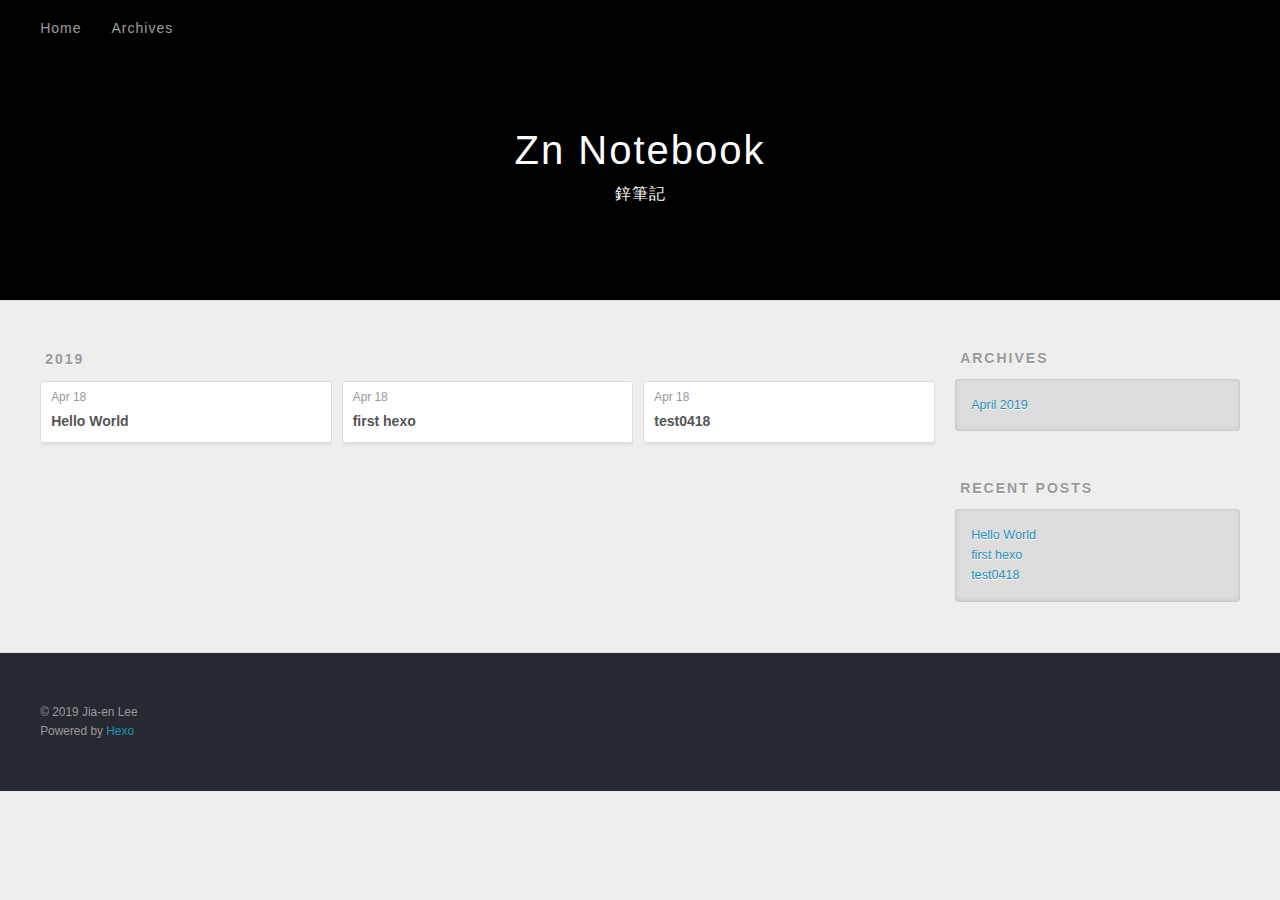
<file: archives/2019/index.html>
<!DOCTYPE html>
<html>
<head><meta name="generator" content="Hexo 3.8.0">
  <meta charset="utf-8">
  

  
  <title>Archives: 2019 | Zn Notebook</title>
  <meta name="viewport" content="width=device-width, initial-scale=1, maximum-scale=1">
  <meta name="keywords" content="Library and information science, UX, Data, Design">
<meta property="og:type" content="website">
<meta property="og:title" content="Zn Notebook">
<meta property="og:url" content="https://kaonlee.github.io/archives/2019/index.html">
<meta property="og:site_name" content="Zn Notebook">
<meta property="og:locale" content="zh">
<meta name="twitter:card" content="summary">
<meta name="twitter:title" content="Zn Notebook">
  
    <link rel="alternate" href="/atom.xml" title="Zn Notebook" type="application/atom+xml">
  
  
    <link rel="icon" href="/favicon.png">
  
  
    <link href="//fonts.googleapis.com/css?family=Source+Code+Pro" rel="stylesheet" type="text/css">
  
  <link rel="stylesheet" href="/css/style.css">
</head>
</html>
<body>
  <div id="container">
    <div id="wrap">
      <header id="header">
  <div id="banner"></div>
  <div id="header-outer" class="outer">
    <div id="header-title" class="inner">
      <h1 id="logo-wrap">
        <a href="/" id="logo">Zn Notebook</a>
      </h1>
      
        <h2 id="subtitle-wrap">
          <a href="/" id="subtitle">鋅筆記</a>
        </h2>
      
    </div>
    <div id="header-inner" class="inner">
      <nav id="main-nav">
        <a id="main-nav-toggle" class="nav-icon"></a>
        
          <a class="main-nav-link" href="/">Home</a>
        
          <a class="main-nav-link" href="/archives">Archives</a>
        
      </nav>
      <nav id="sub-nav">
        
          <a id="nav-rss-link" class="nav-icon" href="/atom.xml" title="RSS Feed"></a>
        
        <a id="nav-search-btn" class="nav-icon" title="Search"></a>
      </nav>
      <div id="search-form-wrap">
        <form action="//google.com/search" method="get" accept-charset="UTF-8" class="search-form"><input type="search" name="q" class="search-form-input" placeholder="Search"><button type="submit" class="search-form-submit">&#xF002;</button><input type="hidden" name="sitesearch" value="https://kaonlee.github.io"></form>
      </div>
    </div>
  </div>
</header>
      <div class="outer">
        <section id="main">
  
  
    
    
      
      
      <section class="archives-wrap">
        <div class="archive-year-wrap">
          <a href="/archives/2019" class="archive-year">2019</a>
        </div>
        <div class="archives">
    
    <article class="archive-article archive-type-post">
  <div class="archive-article-inner">
    <header class="archive-article-header">
      <a href="/2019/04/18/hello-world/" class="archive-article-date">
  <time datetime="2019-04-18T14:04:11.375Z" itemprop="datePublished">Apr 18</time>
</a>
      
  
    <h1 itemprop="name">
      <a class="archive-article-title" href="/2019/04/18/hello-world/">Hello World</a>
    </h1>
  

    </header>
  </div>
</article>
  
    
    
    <article class="archive-article archive-type-post">
  <div class="archive-article-inner">
    <header class="archive-article-header">
      <a href="/2019/04/18/first-hexo/" class="archive-article-date">
  <time datetime="2019-04-18T13:20:33.000Z" itemprop="datePublished">Apr 18</time>
</a>
      
  
    <h1 itemprop="name">
      <a class="archive-article-title" href="/2019/04/18/first-hexo/">first hexo</a>
    </h1>
  

    </header>
  </div>
</article>
  
    
    
    <article class="archive-article archive-type-post">
  <div class="archive-article-inner">
    <header class="archive-article-header">
      <a href="/2019/04/18/test0418/" class="archive-article-date">
  <time datetime="2019-04-18T13:12:28.000Z" itemprop="datePublished">Apr 18</time>
</a>
      
  
    <h1 itemprop="name">
      <a class="archive-article-title" href="/2019/04/18/test0418/">test0418</a>
    </h1>
  

    </header>
  </div>
</article>
  
  
    </div></section>
  


</section>
        
          <aside id="sidebar">
  
    

  
    

  
    
  
    
  <div class="widget-wrap">
    <h3 class="widget-title">Archives</h3>
    <div class="widget">
      <ul class="archive-list"><li class="archive-list-item"><a class="archive-list-link" href="/archives/2019/04/">April 2019</a></li></ul>
    </div>
  </div>


  
    
  <div class="widget-wrap">
    <h3 class="widget-title">Recent Posts</h3>
    <div class="widget">
      <ul>
        
          <li>
            <a href="/2019/04/18/hello-world/">Hello World</a>
          </li>
        
          <li>
            <a href="/2019/04/18/first-hexo/">first hexo</a>
          </li>
        
          <li>
            <a href="/2019/04/18/test0418/">test0418</a>
          </li>
        
      </ul>
    </div>
  </div>

  
</aside>
        
      </div>
      <footer id="footer">
  
  <div class="outer">
    <div id="footer-info" class="inner">
      &copy; 2019 Jia-en Lee<br>
      Powered by <a href="http://hexo.io/" target="_blank">Hexo</a>
    </div>
  </div>
</footer>
    </div>
    <nav id="mobile-nav">
  
    <a href="/" class="mobile-nav-link">Home</a>
  
    <a href="/archives" class="mobile-nav-link">Archives</a>
  
</nav>
    

<script src="//ajax.googleapis.com/ajax/libs/jquery/2.0.3/jquery.min.js"></script>


  <link rel="stylesheet" href="/fancybox/jquery.fancybox.css">
  <script src="/fancybox/jquery.fancybox.pack.js"></script>


<script src="/js/script.js"></script>



  </div>
</body>
</html>
</file>
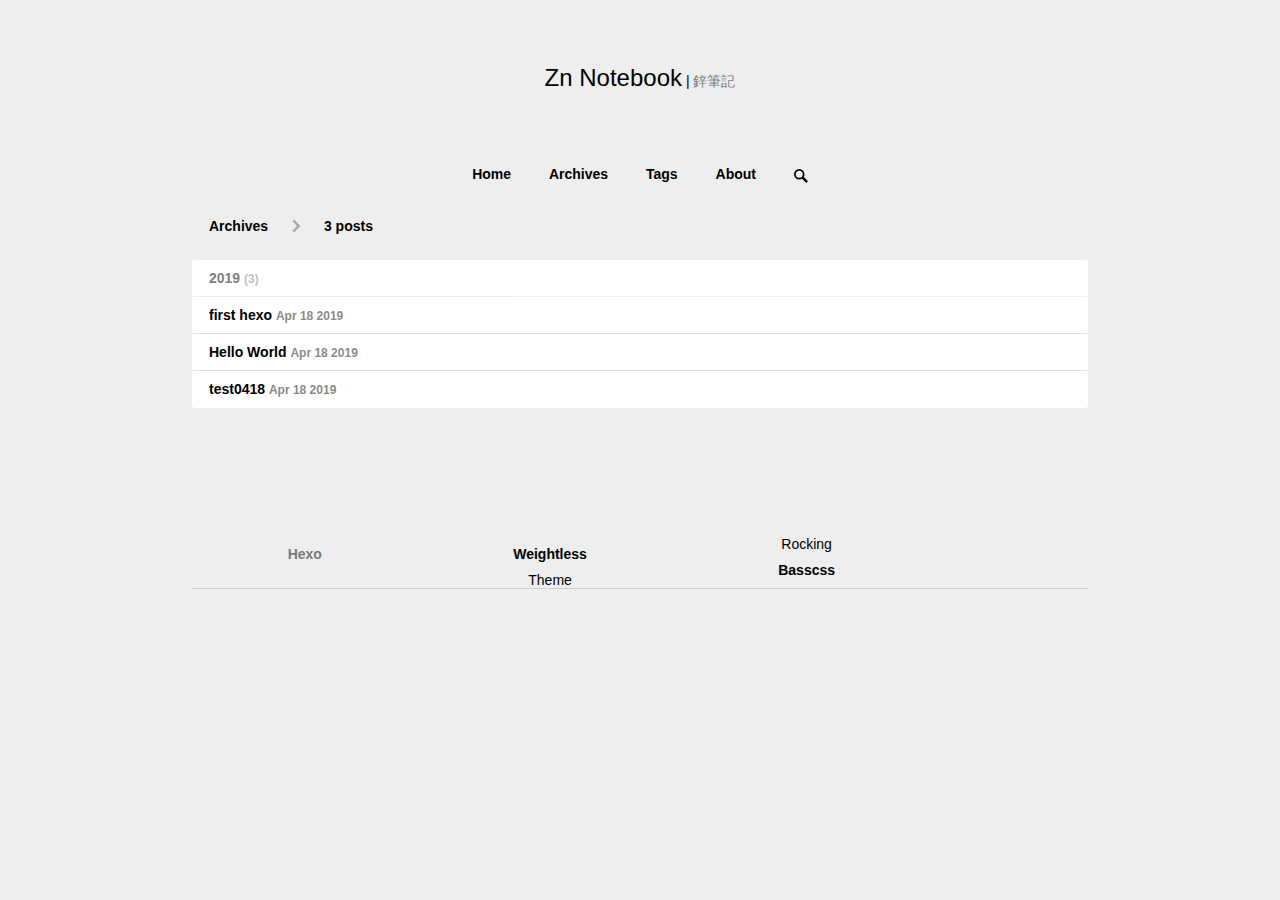
<file: archives/2019/04/index.html>
<!DOCTYPE html>
<html>
<head><meta name="generator" content="Hexo 3.8.0">
	<meta charset="utf-8">

	

	<title>Zn Notebook</title>
	<meta name="viewport" content="width=device-width,initial-scale=1,maximum-scale=1">
	
	
	<link rel="stylesheet" href="/css/normalize.css" type="text/css">
	<link rel="stylesheet" href="/css/basscss.css" type="text/css">
	<link rel="stylesheet" href="/css/basscss-ui-groups.css" type="text/css">
	<link rel="stylesheet" href="/css/tomorrow.css" type="text/css">
	<link rel="icon" href="/favicon.ico">
	<link rel="stylesheet" href="/css/style.css" type="text/css">
	
		<link href="https://rachel.objectstore.co/dist/fonts/lato-v13/lato-v13-all.css" rel="stylesheet" type="text/css">
	
	

	<!--[if lt IE 9]><script src="/js/html5.js" type="text/javascript"></script><![endif]-->
	<script src="/js/main.js" type="text/javascript"></script>
</head>
</html>
<body>
	<section class="container m4 clearfix">
		<div class="clearfix">
			<div class="mb4 sm-flex center nowrap">
	<div class="flex-auto block">
		<p class="inline h2">Zn Notebook</p> | <small class="muted">鋅筆記</small>
	</div>
</div>

			<div class="mn1 center">
	
		<a href="/./" class="btn button-narrow">Home</a>
	
		<a href="/archives/" class="btn button-narrow">Archives</a>
	
		<a href="/tags/" class="btn button-narrow">Tags</a>
	
		<a href="/about/" class="btn button-narrow">About</a>
	
	<a href="/search.html" class="btn button-narrow" onclick="loadJQuery(this, event);" data-modal>
		<svg class="icon" data-icon="search"/>
	</a>
</div>

			<div class="p0 col col-12">
				
<div class="mt2 mb2">
	<span class="btn button-narrow">Archives</span>
	<svg class="icon gray" data-icon="chevron-right"/>
	<span class="btn button-narrow">3 posts</span>
</div>
<div class="mt2 mb2">
	
		<div class="col-12 bg-white rounded mb4">
			<span class="btn block border-bottom muted">2019 <span class="h6 muted">(3)</span></span>
			
			<a href="/2019/04/18/first-hexo/" class="btn block border-bottom">first hexo
				<span class="h6 muted black">
					Apr 18 2019
				</span>
			</a>
			
			<a href="/2019/04/18/hello-world/" class="btn block border-bottom">Hello World
				<span class="h6 muted black">
					Apr 18 2019
				</span>
			</a>
			
			<a href="/2019/04/18/test0418/" class="btn block">test0418
				<span class="h6 muted black">
					Apr 18 2019
				</span>
			</a>
			
		</div>
	
</div>

			</div>
		</div>
	</section>
	<div class="container mb2 clearfix">
	<div class="sm-flex center nowrap mb2 h5">
		<div class="flex-auto border-bottom">
			<a href="https://hexo.io/" class="btn block muted">Hexo</a>
		</div>
		<div class="flex-auto border-bottom">
			<a href="https://zllovesuki.git.sx/essays/2016/02/hexo-theme-weightless/" class="btn block">Weightless</a> Theme
		</div>
		<div class="flex-auto border-bottom">
			Rocking <a href="http://www.basscss.com/" class="btn block">Basscss</a>
		</div>
		<div class="flex-auto border-bottom">
			
		</div>
	</div>
</div>
<script src="/js/geomicons.js"></script>
<script type="text/javascript">
	var icons = document.querySelectorAll('[data-icon]');
	geomicons.inject(icons);
</script>


	<!-- Piwik -->
	<script type="text/javascript">
	  var _paq = _paq || [];
	  _paq.push(['trackPageView']);
	  _paq.push(['enableLinkTracking']);
	  _paq.push(['enableHeartBeatTimer', 10]);
	  (function() {
	    var u="//insidious.sdapi.net/";
	    _paq.push(['setTrackerUrl', u+'piwik.php']);
	    _paq.push(['setSiteId', 15]);
	    var d=document, g=d.createElement('script'), s=d.getElementsByTagName('script')[0];
	    g.type='text/javascript'; g.async=true; g.defer=true; g.src=u+'piwik.js'; s.parentNode.insertBefore(g,s);
	  })();
	</script>
	<noscript><p><img src="//insidious.sdapi.net/piwik.php?idsite=15" style="border:0;" alt></p></noscript>
	<!-- End Piwik Code -->



</body>
</html>
</file>
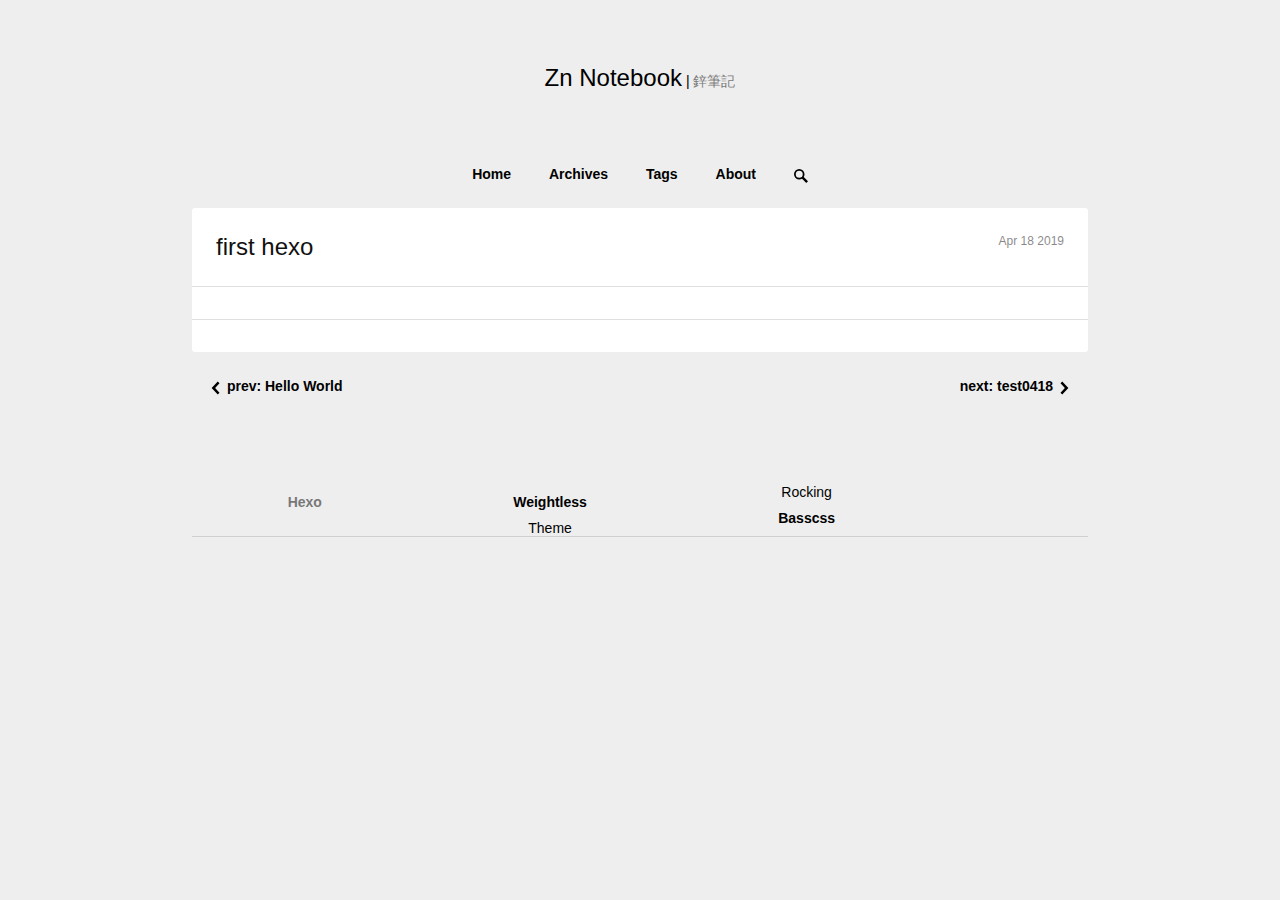
<file: 2019/04/18/first-hexo/index.html>
<!DOCTYPE html>
<html>
<head><meta name="generator" content="Hexo 3.8.0">
	<meta charset="utf-8">

	

	<title>first hexo | Zn Notebook</title>
	<meta name="viewport" content="width=device-width,initial-scale=1,maximum-scale=1">
	
	
	<link rel="stylesheet" href="/css/normalize.css" type="text/css">
	<link rel="stylesheet" href="/css/basscss.css" type="text/css">
	<link rel="stylesheet" href="/css/basscss-ui-groups.css" type="text/css">
	<link rel="stylesheet" href="/css/tomorrow.css" type="text/css">
	<link rel="icon" href="/ favicon.ico">
	<link rel="stylesheet" href="/css/style.css" type="text/css">
	
		<link href="https://rachel.objectstore.co/dist/fonts/lato-v13/lato-v13-all.css" rel="stylesheet" type="text/css">
	
	

	<!--[if lt IE 9]><script src="/js/html5.js" type="text/javascript"></script><![endif]-->
	<script src="/js/main.js" type="text/javascript"></script>
</head>
</html>
<body>
	<section class="container m4 clearfix">
		<div class="clearfix">
			<div class="mb4 sm-flex center nowrap">
	<div class="flex-auto block">
		<p class="inline h2">Zn Notebook</p> | <small class="muted">鋅筆記</small>
	</div>
</div>

			<div class="mn1 center">
	
		<a href="/./" class="btn button-narrow">Home</a>
	
		<a href="/archives/" class="btn button-narrow">Archives</a>
	
		<a href="/tags/" class="btn button-narrow">Tags</a>
	
		<a href="/about/" class="btn button-narrow">About</a>
	
	<a href="/search.html" class="btn button-narrow" onclick="loadJQuery(this, event);" data-modal>
		<svg class="icon" data-icon="search"/>
	</a>
</div>

			<div class="p0 col col-12">
				<div class="m0 py2">
	<div class="md-col-12">
		<div class="overflow-hidden bg-white rounded">
			<div class="m1 p2 white">
				<div class="clearfix">
					<div class="left">
						<h1 class="h2 m0"><a href="/2019/04/18/first-hexo/" class="black">
						first hexo
						</a></h1>
					</div>
					<div class="right"><span class="h6 muted black">
						Apr 18 2019
					</span></div>
				</div>
			</div>
			<div class="p2 border-top">
				
			</div>
			<div class="p2 border-top">
				<div class="clearfix">
					<div class="left">
						
					</div>
					<div class="ml2 right"><span class="h6 muted black"> </span></div>
				</div>
			</div>
		</div>
	</div>
	
	<div class="clearfix mt2">
		
			<a href="/2019/04/18/hello-world/" class="left btn">
			<svg class="icon" data-icon="chevron-left"/>
			prev: Hello World
		</a>
		
		
		<a href="/2019/04/18/test0418/" class="right btn">
			next: test0418
			<svg class="icon" data-icon="chevron-right"/>
		</a>
		
	</div>
	
	
</div>


			</div>
		</div>
	</section>
	<div class="container mb2 clearfix">
	<div class="sm-flex center nowrap mb2 h5">
		<div class="flex-auto border-bottom">
			<a href="https://hexo.io/" class="btn block muted">Hexo</a>
		</div>
		<div class="flex-auto border-bottom">
			<a href="https://zllovesuki.git.sx/essays/2016/02/hexo-theme-weightless/" class="btn block">Weightless</a> Theme
		</div>
		<div class="flex-auto border-bottom">
			Rocking <a href="http://www.basscss.com/" class="btn block">Basscss</a>
		</div>
		<div class="flex-auto border-bottom">
			
		</div>
	</div>
</div>
<script src="/js/geomicons.js"></script>
<script type="text/javascript">
	var icons = document.querySelectorAll('[data-icon]');
	geomicons.inject(icons);
</script>


	<!-- Piwik -->
	<script type="text/javascript">
	  var _paq = _paq || [];
	  _paq.push(['trackPageView']);
	  _paq.push(['enableLinkTracking']);
	  _paq.push(['enableHeartBeatTimer', 10]);
	  (function() {
	    var u="//insidious.sdapi.net/";
	    _paq.push(['setTrackerUrl', u+'piwik.php']);
	    _paq.push(['setSiteId', 15]);
	    var d=document, g=d.createElement('script'), s=d.getElementsByTagName('script')[0];
	    g.type='text/javascript'; g.async=true; g.defer=true; g.src=u+'piwik.js'; s.parentNode.insertBefore(g,s);
	  })();
	</script>
	<noscript><p><img src="//insidious.sdapi.net/piwik.php?idsite=15" style="border:0;" alt></p></noscript>
	<!-- End Piwik Code -->



</body>
</html>
</file>
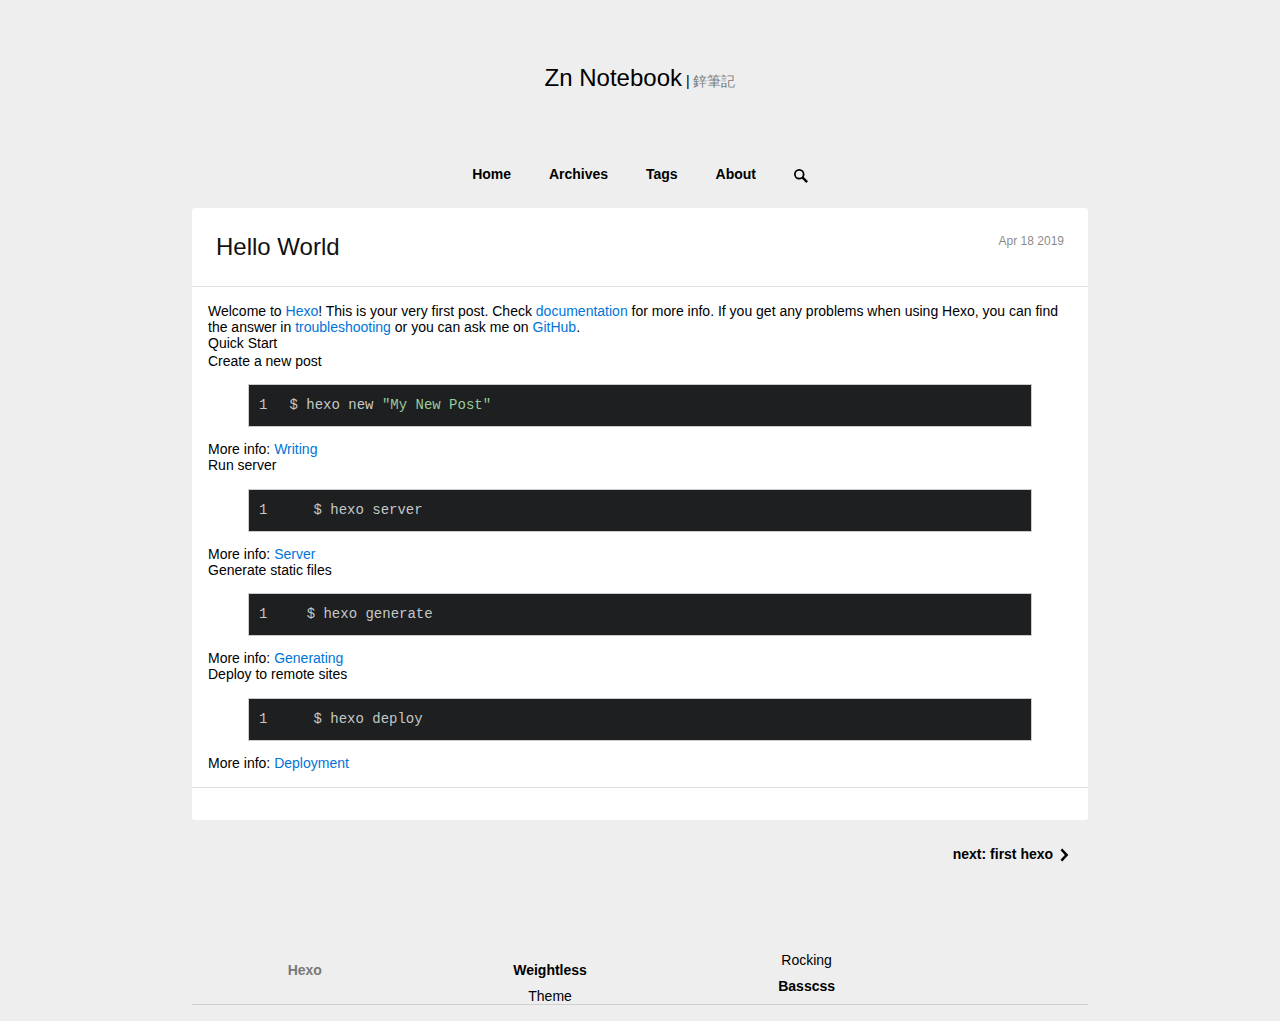
<file: 2019/04/18/hello-world/index.html>
<!DOCTYPE html>
<html>
<head><meta name="generator" content="Hexo 3.8.0">
	<meta charset="utf-8">

	

	<title>Hello World | Zn Notebook</title>
	<meta name="viewport" content="width=device-width,initial-scale=1,maximum-scale=1">
	
	
	<link rel="stylesheet" href="/css/normalize.css" type="text/css">
	<link rel="stylesheet" href="/css/basscss.css" type="text/css">
	<link rel="stylesheet" href="/css/basscss-ui-groups.css" type="text/css">
	<link rel="stylesheet" href="/css/tomorrow.css" type="text/css">
	<link rel="icon" href="/favicon.ico">
	<link rel="stylesheet" href="/css/style.css" type="text/css">
	
		<link href="https://rachel.objectstore.co/dist/fonts/lato-v13/lato-v13-all.css" rel="stylesheet" type="text/css">
	
	

	<!--[if lt IE 9]><script src="/js/html5.js" type="text/javascript"></script><![endif]-->
	<script src="/js/main.js" type="text/javascript"></script>
</head>
</html>
<body>
	<section class="container m4 clearfix">
		<div class="clearfix">
			<div class="mb4 sm-flex center nowrap">
	<div class="flex-auto block">
		<p class="inline h2">Zn Notebook</p> | <small class="muted">鋅筆記</small>
	</div>
</div>

			<div class="mn1 center">
	
		<a href="/./" class="btn button-narrow">Home</a>
	
		<a href="/archives/" class="btn button-narrow">Archives</a>
	
		<a href="/tags/" class="btn button-narrow">Tags</a>
	
		<a href="/about/" class="btn button-narrow">About</a>
	
	<a href="/search.html" class="btn button-narrow" onclick="loadJQuery(this, event);" data-modal>
		<svg class="icon" data-icon="search"/>
	</a>
</div>

			<div class="p0 col col-12">
				<div class="m0 py2">
	<div class="md-col-12">
		<div class="overflow-hidden bg-white rounded">
			<div class="m1 p2 white">
				<div class="clearfix">
					<div class="left">
						<h1 class="h2 m0"><a href="/2019/04/18/hello-world/" class="black">
						Hello World
						</a></h1>
					</div>
					<div class="right"><span class="h6 muted black">
						Apr 18 2019
					</span></div>
				</div>
			</div>
			<div class="p2 border-top">
				<p>Welcome to <a href="https://hexo.io/" target="_blank" rel="noopener">Hexo</a>! This is your very first post. Check <a href="https://hexo.io/docs/" target="_blank" rel="noopener">documentation</a> for more info. If you get any problems when using Hexo, you can find the answer in <a href="https://hexo.io/docs/troubleshooting.html" target="_blank" rel="noopener">troubleshooting</a> or you can ask me on <a href="https://github.com/hexojs/hexo/issues" target="_blank" rel="noopener">GitHub</a>.</p>
<h2 id="Quick-Start"><a href="#Quick-Start" class="headerlink" title="Quick Start"></a>Quick Start</h2><h3 id="Create-a-new-post"><a href="#Create-a-new-post" class="headerlink" title="Create a new post"></a>Create a new post</h3><figure class="highlight bash"><table><tr><td class="gutter"><pre><span class="line">1</span><br></pre></td><td class="code"><pre><span class="line">$ hexo new <span class="string">"My New Post"</span></span><br></pre></td></tr></table></figure>
<p>More info: <a href="https://hexo.io/docs/writing.html" target="_blank" rel="noopener">Writing</a></p>
<h3 id="Run-server"><a href="#Run-server" class="headerlink" title="Run server"></a>Run server</h3><figure class="highlight bash"><table><tr><td class="gutter"><pre><span class="line">1</span><br></pre></td><td class="code"><pre><span class="line">$ hexo server</span><br></pre></td></tr></table></figure>
<p>More info: <a href="https://hexo.io/docs/server.html" target="_blank" rel="noopener">Server</a></p>
<h3 id="Generate-static-files"><a href="#Generate-static-files" class="headerlink" title="Generate static files"></a>Generate static files</h3><figure class="highlight bash"><table><tr><td class="gutter"><pre><span class="line">1</span><br></pre></td><td class="code"><pre><span class="line">$ hexo generate</span><br></pre></td></tr></table></figure>
<p>More info: <a href="https://hexo.io/docs/generating.html" target="_blank" rel="noopener">Generating</a></p>
<h3 id="Deploy-to-remote-sites"><a href="#Deploy-to-remote-sites" class="headerlink" title="Deploy to remote sites"></a>Deploy to remote sites</h3><figure class="highlight bash"><table><tr><td class="gutter"><pre><span class="line">1</span><br></pre></td><td class="code"><pre><span class="line">$ hexo deploy</span><br></pre></td></tr></table></figure>
<p>More info: <a href="https://hexo.io/docs/deployment.html" target="_blank" rel="noopener">Deployment</a></p>

			</div>
			<div class="p2 border-top">
				<div class="clearfix">
					<div class="left">
						
					</div>
					<div class="ml2 right"><span class="h6 muted black"> </span></div>
				</div>
			</div>
		</div>
	</div>
	
	<div class="clearfix mt2">
		
		
		<a href="/2019/04/18/first-hexo/" class="right btn">
			next: first hexo
			<svg class="icon" data-icon="chevron-right"/>
		</a>
		
	</div>
	
	
</div>


			</div>
		</div>
	</section>
	<div class="container mb2 clearfix">
	<div class="sm-flex center nowrap mb2 h5">
		<div class="flex-auto border-bottom">
			<a href="https://hexo.io/" class="btn block muted">Hexo</a>
		</div>
		<div class="flex-auto border-bottom">
			<a href="https://zllovesuki.git.sx/essays/2016/02/hexo-theme-weightless/" class="btn block">Weightless</a> Theme
		</div>
		<div class="flex-auto border-bottom">
			Rocking <a href="http://www.basscss.com/" class="btn block">Basscss</a>
		</div>
		<div class="flex-auto border-bottom">
			
		</div>
	</div>
</div>
<script src="/js/geomicons.js"></script>
<script type="text/javascript">
	var icons = document.querySelectorAll('[data-icon]');
	geomicons.inject(icons);
</script>


	<!-- Piwik -->
	<script type="text/javascript">
	  var _paq = _paq || [];
	  _paq.push(['trackPageView']);
	  _paq.push(['enableLinkTracking']);
	  _paq.push(['enableHeartBeatTimer', 10]);
	  (function() {
	    var u="//insidious.sdapi.net/";
	    _paq.push(['setTrackerUrl', u+'piwik.php']);
	    _paq.push(['setSiteId', 15]);
	    var d=document, g=d.createElement('script'), s=d.getElementsByTagName('script')[0];
	    g.type='text/javascript'; g.async=true; g.defer=true; g.src=u+'piwik.js'; s.parentNode.insertBefore(g,s);
	  })();
	</script>
	<noscript><p><img src="//insidious.sdapi.net/piwik.php?idsite=15" style="border:0;" alt></p></noscript>
	<!-- End Piwik Code -->



</body>
</html>
</file>
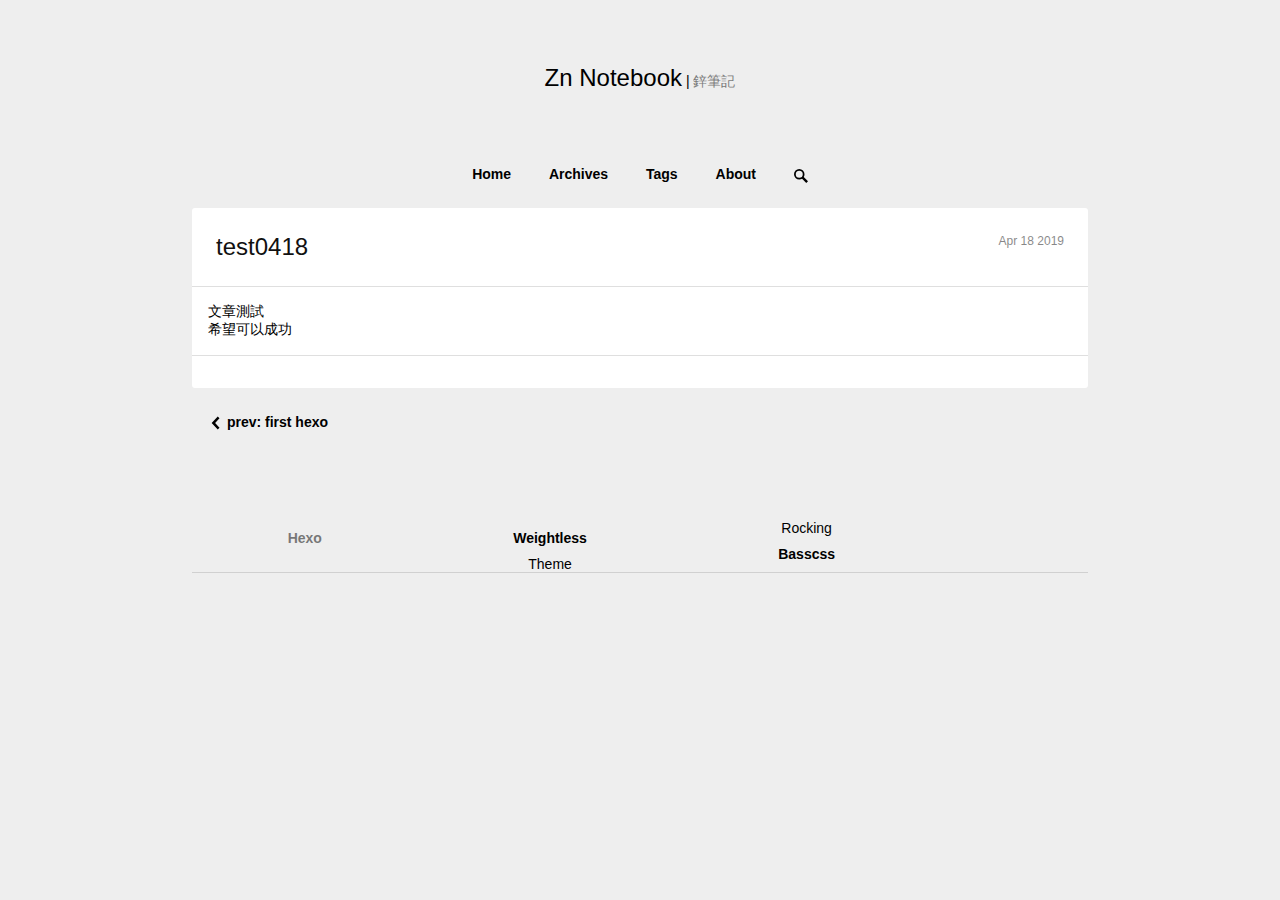
<file: 2019/04/18/test0418/index.html>
<!DOCTYPE html>
<html>
<head><meta name="generator" content="Hexo 3.8.0">
	<meta charset="utf-8">

	

	<title>test0418 | Zn Notebook</title>
	<meta name="viewport" content="width=device-width,initial-scale=1,maximum-scale=1">
	
	
	<link rel="stylesheet" href="/css/normalize.css" type="text/css">
	<link rel="stylesheet" href="/css/basscss.css" type="text/css">
	<link rel="stylesheet" href="/css/basscss-ui-groups.css" type="text/css">
	<link rel="stylesheet" href="/css/tomorrow.css" type="text/css">
	<link rel="icon" href="/ favicon.ico">
	<link rel="stylesheet" href="/css/style.css" type="text/css">
	
		<link href="https://rachel.objectstore.co/dist/fonts/lato-v13/lato-v13-all.css" rel="stylesheet" type="text/css">
	
	

	<!--[if lt IE 9]><script src="/js/html5.js" type="text/javascript"></script><![endif]-->
	<script src="/js/main.js" type="text/javascript"></script>
</head>
</html>
<body>
	<section class="container m4 clearfix">
		<div class="clearfix">
			<div class="mb4 sm-flex center nowrap">
	<div class="flex-auto block">
		<p class="inline h2">Zn Notebook</p> | <small class="muted">鋅筆記</small>
	</div>
</div>

			<div class="mn1 center">
	
		<a href="/./" class="btn button-narrow">Home</a>
	
		<a href="/archives/" class="btn button-narrow">Archives</a>
	
		<a href="/tags/" class="btn button-narrow">Tags</a>
	
		<a href="/about/" class="btn button-narrow">About</a>
	
	<a href="/search.html" class="btn button-narrow" onclick="loadJQuery(this, event);" data-modal>
		<svg class="icon" data-icon="search"/>
	</a>
</div>

			<div class="p0 col col-12">
				<div class="m0 py2">
	<div class="md-col-12">
		<div class="overflow-hidden bg-white rounded">
			<div class="m1 p2 white">
				<div class="clearfix">
					<div class="left">
						<h1 class="h2 m0"><a href="/2019/04/18/test0418/" class="black">
						test0418
						</a></h1>
					</div>
					<div class="right"><span class="h6 muted black">
						Apr 18 2019
					</span></div>
				</div>
			</div>
			<div class="p2 border-top">
				<h1 id="文章測試"><a href="#文章測試" class="headerlink" title="文章測試"></a>文章測試</h1><p>希望可以成功</p>

			</div>
			<div class="p2 border-top">
				<div class="clearfix">
					<div class="left">
						
					</div>
					<div class="ml2 right"><span class="h6 muted black"> </span></div>
				</div>
			</div>
		</div>
	</div>
	
	<div class="clearfix mt2">
		
			<a href="/2019/04/18/first-hexo/" class="left btn">
			<svg class="icon" data-icon="chevron-left"/>
			prev: first hexo
		</a>
		
		
	</div>
	
	
</div>


			</div>
		</div>
	</section>
	<div class="container mb2 clearfix">
	<div class="sm-flex center nowrap mb2 h5">
		<div class="flex-auto border-bottom">
			<a href="https://hexo.io/" class="btn block muted">Hexo</a>
		</div>
		<div class="flex-auto border-bottom">
			<a href="https://zllovesuki.git.sx/essays/2016/02/hexo-theme-weightless/" class="btn block">Weightless</a> Theme
		</div>
		<div class="flex-auto border-bottom">
			Rocking <a href="http://www.basscss.com/" class="btn block">Basscss</a>
		</div>
		<div class="flex-auto border-bottom">
			
		</div>
	</div>
</div>
<script src="/js/geomicons.js"></script>
<script type="text/javascript">
	var icons = document.querySelectorAll('[data-icon]');
	geomicons.inject(icons);
</script>


	<!-- Piwik -->
	<script type="text/javascript">
	  var _paq = _paq || [];
	  _paq.push(['trackPageView']);
	  _paq.push(['enableLinkTracking']);
	  _paq.push(['enableHeartBeatTimer', 10]);
	  (function() {
	    var u="//insidious.sdapi.net/";
	    _paq.push(['setTrackerUrl', u+'piwik.php']);
	    _paq.push(['setSiteId', 15]);
	    var d=document, g=d.createElement('script'), s=d.getElementsByTagName('script')[0];
	    g.type='text/javascript'; g.async=true; g.defer=true; g.src=u+'piwik.js'; s.parentNode.insertBefore(g,s);
	  })();
	</script>
	<noscript><p><img src="//insidious.sdapi.net/piwik.php?idsite=15" style="border:0;" alt></p></noscript>
	<!-- End Piwik Code -->



</body>
</html>
</file>
<file: css/style.css>
body {
  width: 100%;
}
body:before,
body:after {
  content: "";
  display: table;
}
body:after {
  clear: both;
}
html,
body,
div,
span,
applet,
object,
iframe,
h1,
h2,
h3,
h4,
h5,
h6,
p,
blockquote,
pre,
a,
abbr,
acronym,
address,
big,
cite,
code,
del,
dfn,
em,
img,
ins,
kbd,
q,
s,
samp,
small,
strike,
strong,
sub,
sup,
tt,
var,
dl,
dt,
dd,
ol,
ul,
li,
fieldset,
form,
label,
legend,
table,
caption,
tbody,
tfoot,
thead,
tr,
th,
td {
  margin: 0;
  padding: 0;
  border: 0;
  outline: 0;
  font-weight: inherit;
  font-style: inherit;
  font-family: inherit;
  font-size: 100%;
  vertical-align: baseline;
}
body {
  line-height: 1;
  color: #000;
  background: #fff;
}
ol,
ul {
  list-style: none;
}
table {
  border-collapse: separate;
  border-spacing: 0;
  vertical-align: middle;
}
caption,
th,
td {
  text-align: left;
  font-weight: normal;
  vertical-align: middle;
}
a img {
  border: none;
}
input,
button {
  margin: 0;
  padding: 0;
}
input::-moz-focus-inner,
button::-moz-focus-inner {
  border: 0;
  padding: 0;
}
html,
body,
#container {
  height: 100%;
}
body {
  background: #eee;
  font: 14px -apple-system, BlinkMacSystemFont, "Segoe UI", "Roboto", "Oxygen", "Ubuntu", "Cantarell", "Fira Sans", "Droid Sans", "Helvetica Neue", sans-serif;
  -webkit-text-size-adjust: 100%;
}
.outer {
  max-width: 1220px;
  margin: 0 auto;
  padding: 0 20px;
}
.outer:before,
.outer:after {
  content: "";
  display: table;
}
.outer:after {
  clear: both;
}
.inner {
  display: inline;
  float: left;
  width: 98.33333333333333%;
  margin: 0 0.833333333333333%;
}
.left,
.alignleft {
  float: left;
}
.right,
.alignright {
  float: right;
}
.clear {
  clear: both;
}
#container {
  position: relative;
}
.mobile-nav-on {
  overflow: hidden;
}
#wrap {
  height: 100%;
  width: 100%;
  position: absolute;
  top: 0;
  left: 0;
  -webkit-transition: 0.2s ease-out;
  -moz-transition: 0.2s ease-out;
  -ms-transition: 0.2s ease-out;
  transition: 0.2s ease-out;
  z-index: 1;
  background: #eee;
}
.mobile-nav-on #wrap {
  left: 280px;
}
@media screen and (min-width: 768px) {
  #main {
    display: inline;
    float: left;
    width: 73.33333333333333%;
    margin: 0 0.833333333333333%;
  }
}
.article-date,
.article-category-link,
.archive-year,
.widget-title {
  text-decoration: none;
  text-transform: uppercase;
  letter-spacing: 2px;
  color: #999;
  margin-bottom: 1em;
  margin-left: 5px;
  line-height: 1em;
  text-shadow: 0 1px #fff;
  font-weight: bold;
}
.article-inner,
.archive-article-inner {
  background: #fff;
  -webkit-box-shadow: 1px 2px 3px #ddd;
  box-shadow: 1px 2px 3px #ddd;
  border: 1px solid #ddd;
  border-radius: 3px;
}
.article-entry h1,
.widget h1 {
  font-size: 2em;
}
.article-entry h2,
.widget h2 {
  font-size: 1.5em;
}
.article-entry h3,
.widget h3 {
  font-size: 1.3em;
}
.article-entry h4,
.widget h4 {
  font-size: 1.2em;
}
.article-entry h5,
.widget h5 {
  font-size: 1em;
}
.article-entry h6,
.widget h6 {
  font-size: 1em;
  color: #999;
}
.article-entry hr,
.widget hr {
  border: 1px dashed #ddd;
}
.article-entry strong,
.widget strong {
  font-weight: bold;
}
.article-entry em,
.widget em,
.article-entry cite,
.widget cite {
  font-style: italic;
}
.article-entry sup,
.widget sup,
.article-entry sub,
.widget sub {
  font-size: 0.75em;
  line-height: 0;
  position: relative;
  vertical-align: baseline;
}
.article-entry sup,
.widget sup {
  top: -0.5em;
}
.article-entry sub,
.widget sub {
  bottom: -0.2em;
}
.article-entry small,
.widget small {
  font-size: 0.85em;
}
.article-entry acronym,
.widget acronym,
.article-entry abbr,
.widget abbr {
  border-bottom: 1px dotted;
}
.article-entry ul,
.widget ul,
.article-entry ol,
.widget ol,
.article-entry dl,
.widget dl {
  margin: 0 20px;
  line-height: 1.6em;
}
.article-entry ul ul,
.widget ul ul,
.article-entry ol ul,
.widget ol ul,
.article-entry ul ol,
.widget ul ol,
.article-entry ol ol,
.widget ol ol {
  margin-top: 0;
  margin-bottom: 0;
}
.article-entry ul,
.widget ul {
  list-style: disc;
}
.article-entry ol,
.widget ol {
  list-style: decimal;
}
.article-entry dt,
.widget dt {
  font-weight: bold;
}
#header {
  height: 300px;
  position: relative;
  border-bottom: 1px solid #ddd;
}
#header:before,
#header:after {
  content: "";
  position: absolute;
  left: 0;
  right: 0;
  height: 40px;
}
#header:before {
  top: 0;
  background: -webkit-linear-gradient(rgba(0,0,0,0.2), transparent);
  background: -moz-linear-gradient(rgba(0,0,0,0.2), transparent);
  background: -ms-linear-gradient(rgba(0,0,0,0.2), transparent);
  background: linear-gradient(rgba(0,0,0,0.2), transparent);
}
#header:after {
  bottom: 0;
  background: -webkit-linear-gradient(transparent, rgba(0,0,0,0.2));
  background: -moz-linear-gradient(transparent, rgba(0,0,0,0.2));
  background: -ms-linear-gradient(transparent, rgba(0,0,0,0.2));
  background: linear-gradient(transparent, rgba(0,0,0,0.2));
}
#header-outer {
  height: 100%;
  position: relative;
}
#header-inner {
  position: relative;
  overflow: hidden;
}
#banner {
  position: absolute;
  top: 0;
  left: 0;
  width: 100%;
  height: 100%;
  background: url("https://images.unsplash.com/photo-1497465135434-9dc15238075a?q=80&w=2916&auto=format&fit=crop&ixlib=rb-4.0.3&ixid=M3wxMjA3fDB8MHxwaG90by1wYWdlfHx8fGVufDB8fHx8fA%3D%3D") center #000;
  background-size: cover;
  z-index: -1;
}
#header-title {
  text-align: center;
  height: 40px;
  position: absolute;
  top: 50%;
  left: 0;
  margin-top: -20px;
}
#logo,
#subtitle {
  text-decoration: none;
  color: #fff;
  font-weight: 300;
  text-shadow: 0 1px 4px rgba(0,0,0,0.3);
}
#logo {
  font-size: 40px;
  line-height: 40px;
  letter-spacing: 2px;
}
#subtitle {
  font-size: 16px;
  line-height: 16px;
  letter-spacing: 1px;
}
#subtitle-wrap {
  margin-top: 16px;
}
#main-nav {
  float: left;
  margin-left: -15px;
}
.nav-icon,
.main-nav-link {
  float: left;
  color: #fff;
  opacity: 0.6;
  text-decoration: none;
  text-shadow: 0 1px rgba(0,0,0,0.2);
  -webkit-transition: opacity 0.2s;
  -moz-transition: opacity 0.2s;
  -ms-transition: opacity 0.2s;
  transition: opacity 0.2s;
  display: block;
  padding: 20px 15px;
}
.nav-icon:hover,
.main-nav-link:hover {
  opacity: 1;
}
.nav-icon {
  text-align: center;
  font-size: 14px;
  width: 14px;
  height: 14px;
  padding: 20px 15px;
  position: relative;
  cursor: pointer;
}
.main-nav-link {
  font-weight: 300;
  letter-spacing: 1px;
}
@media screen and (max-width: 479px) {
  .main-nav-link {
    display: none;
  }
}
#main-nav-toggle {
  display: none;
}
@media screen and (max-width: 479px) {
  #main-nav-toggle {
    display: block;
  }
}
#sub-nav {
  float: right;
  margin-right: -15px;
}
#search-form-wrap {
  position: absolute;
  top: 15px;
  width: 150px;
  height: 30px;
  right: -150px;
  opacity: 0;
  -webkit-transition: 0.2s ease-out;
  -moz-transition: 0.2s ease-out;
  -ms-transition: 0.2s ease-out;
  transition: 0.2s ease-out;
}
#search-form-wrap.on {
  opacity: 1;
  right: 0;
}
@media screen and (max-width: 479px) {
  #search-form-wrap {
    width: 100%;
    right: -100%;
  }
}
.search-form {
  position: absolute;
  top: 0;
  left: 0;
  right: 0;
  background: #fff;
  padding: 5px 15px;
  border-radius: 15px;
  -webkit-box-shadow: 0 0 10px rgba(0,0,0,0.3);
  box-shadow: 0 0 10px rgba(0,0,0,0.3);
}
.search-form-input {
  border: none;
  background: none;
  color: #555;
  width: 100%;
  font: 13px -apple-system, BlinkMacSystemFont, "Segoe UI", "Roboto", "Oxygen", "Ubuntu", "Cantarell", "Fira Sans", "Droid Sans", "Helvetica Neue", sans-serif;
  outline: none;
}
.search-form-input::-webkit-search-results-decoration,
.search-form-input::-webkit-search-cancel-button {
  -webkit-appearance: none;
}
.search-form-submit {
  position: absolute;
  top: 50%;
  right: 10px;
  margin-top: -7px;
  font: 13px ForkAwesome;
  border: none;
  background: none;
  color: #bbb;
  cursor: pointer;
}
.search-form-submit:hover,
.search-form-submit:focus {
  color: #777;
}
.article {
  margin: 50px 0;
}
.article-inner {
  overflow: hidden;
}
.article-meta:before,
.article-meta:after {
  content: "";
  display: table;
}
.article-meta:after {
  clear: both;
}
.article-date {
  float: left;
}
.article-category {
  float: left;
  line-height: 1em;
  color: #ccc;
  text-shadow: 0 1px #fff;
  margin-left: 8px;
}
.article-category:before {
  content: "\2022";
}
.article-category-link {
  margin: 0 12px 1em;
}
.article-header {
  padding: 20px 20px 0;
}
.article-title {
  text-decoration: none;
  font-size: 2em;
  font-weight: bold;
  color: #555;
  line-height: 1.1em;
  -webkit-transition: color 0.2s;
  -moz-transition: color 0.2s;
  -ms-transition: color 0.2s;
  transition: color 0.2s;
}
a.article-title:hover {
  color: #258fb8;
}
.article-entry {
  color: #555;
  padding: 0 20px;
}
.article-entry:before,
.article-entry:after {
  content: "";
  display: table;
}
.article-entry:after {
  clear: both;
}
.article-entry p,
.article-entry table {
  line-height: 1.6em;
  margin: 1.6em 0;
}
.article-entry h1,
.article-entry h2,
.article-entry h3,
.article-entry h4,
.article-entry h5,
.article-entry h6 {
  font-weight: bold;
}
.article-entry h1,
.article-entry h2,
.article-entry h3,
.article-entry h4,
.article-entry h5,
.article-entry h6 {
  line-height: 1.1em;
  margin: 1.1em 0;
}
.article-entry a {
  color: #258fb8;
  text-decoration: none;
}
.article-entry a:hover {
  text-decoration: underline;
}
.article-entry ul,
.article-entry ol,
.article-entry dl {
  margin-top: 1.6em;
  margin-bottom: 1.6em;
}
.article-entry img,
.article-entry video {
  max-width: 100%;
  height: auto;
  display: block;
  margin: auto;
}
.article-entry iframe {
  border: none;
}
.article-entry table {
  width: 100%;
  border-collapse: collapse;
  border-spacing: 0;
}
.article-entry th {
  font-weight: bold;
  border-bottom: 3px solid #ddd;
  padding-bottom: 0.5em;
}
.article-entry td {
  border-bottom: 1px solid #ddd;
  padding: 10px 0;
}
.article-entry blockquote {
  font-family: Georgia, "Times New Roman", serif;
  margin: 1.6em 20px;
  text-align: center;
}
.article-entry blockquote footer {
  font-size: 14px;
  margin: 1.6em 0;
  font-family: -apple-system, BlinkMacSystemFont, "Segoe UI", "Roboto", "Oxygen", "Ubuntu", "Cantarell", "Fira Sans", "Droid Sans", "Helvetica Neue", sans-serif;
}
.article-entry blockquote footer cite:before {
  content: "—";
  padding: 0 0.5em;
}
.article-entry .pullquote {
  text-align: left;
  width: 45%;
  margin: 0;
}
.article-entry .pullquote.left {
  margin-left: 0.5em;
  margin-right: 1em;
}
.article-entry .pullquote.right {
  margin-right: 0.5em;
  margin-left: 1em;
}
.article-entry .caption {
  color: #999;
  display: block;
  font-size: 0.9em;
  margin-top: 0.5em;
  position: relative;
  text-align: center;
}
.article-entry .video-container {
  position: relative;
  padding-top: 56.25%;
  height: 0;
  overflow: hidden;
}
.article-entry .video-container iframe,
.article-entry .video-container object,
.article-entry .video-container embed {
  position: absolute;
  top: 0;
  left: 0;
  width: 100%;
  height: 100%;
  margin-top: 0;
}
.article-more-link a {
  display: inline-block;
  line-height: 1em;
  padding: 6px 15px;
  border-radius: 15px;
  background: #eee;
  color: #999;
  text-shadow: 0 1px #fff;
  text-decoration: none;
}
.article-more-link a:hover {
  background: #258fb8;
  color: #fff;
  text-decoration: none;
  text-shadow: 0 1px #1e7293;
}
.article-footer {
  font-size: 0.85em;
  line-height: 1.6em;
  border-top: 1px solid #ddd;
  padding-top: 1.6em;
  margin: 0 20px 20px;
}
.article-footer:before,
.article-footer:after {
  content: "";
  display: table;
}
.article-footer:after {
  clear: both;
}
.article-footer a {
  color: #999;
  text-decoration: none;
}
.article-footer a:hover {
  color: #555;
}
.article-tag-list-item {
  float: left;
  margin-right: 10px;
}
.article-tag-list-link:before {
  content: "#";
}
.article-comment-link {
  float: right;
}
.article-comment-link:before {
  padding-right: 8px;
}
.article-share-link {
  cursor: pointer;
  float: right;
  margin-left: 20px;
}
.article-share-link:before {
  padding-right: 6px;
}
#article-nav {
  position: relative;
}
#article-nav:before,
#article-nav:after {
  content: "";
  display: table;
}
#article-nav:after {
  clear: both;
}
@media screen and (min-width: 768px) {
  #article-nav {
    margin: 50px 0;
  }
  #article-nav:before {
    width: 8px;
    height: 8px;
    position: absolute;
    top: 50%;
    left: 50%;
    margin-top: -4px;
    margin-left: -4px;
    content: "";
    border-radius: 50%;
    background: #ddd;
    -webkit-box-shadow: 0 1px 2px #fff;
    box-shadow: 0 1px 2px #fff;
  }
}
.article-nav-link-wrap {
  text-decoration: none;
  text-shadow: 0 1px #fff;
  color: #999;
  -webkit-box-sizing: border-box;
  -moz-box-sizing: border-box;
  box-sizing: border-box;
  margin-top: 50px;
  text-align: center;
  display: block;
}
.article-nav-link-wrap:hover {
  color: #555;
}
@media screen and (min-width: 768px) {
  .article-nav-link-wrap {
    width: 50%;
    margin-top: 0;
  }
}
@media screen and (min-width: 768px) {
  #article-nav-newer {
    float: left;
    text-align: right;
    padding-right: 20px;
  }
}
@media screen and (min-width: 768px) {
  #article-nav-older {
    float: right;
    text-align: left;
    padding-left: 20px;
  }
}
.article-nav-caption {
  text-transform: uppercase;
  letter-spacing: 2px;
  color: #ddd;
  line-height: 1em;
  font-weight: bold;
}
#article-nav-newer .article-nav-caption {
  margin-right: -2px;
}
.article-nav-title {
  font-size: 0.85em;
  line-height: 1.6em;
  margin-top: 0.5em;
}
.article-share-box {
  position: absolute;
  display: none;
  background: #fff;
  -webkit-box-shadow: 1px 2px 10px rgba(0,0,0,0.2);
  box-shadow: 1px 2px 10px rgba(0,0,0,0.2);
  border-radius: 3px;
  margin-left: -145px;
  overflow: hidden;
  z-index: 1;
}
.article-share-box.on {
  display: block;
}
.article-share-input {
  width: 100%;
  background: none;
  -webkit-box-sizing: border-box;
  -moz-box-sizing: border-box;
  box-sizing: border-box;
  font: 14px -apple-system, BlinkMacSystemFont, "Segoe UI", "Roboto", "Oxygen", "Ubuntu", "Cantarell", "Fira Sans", "Droid Sans", "Helvetica Neue", sans-serif;
  padding: 0 15px;
  color: #555;
  outline: none;
  border: 1px solid #ddd;
  border-radius: 3px 3px 0 0;
  height: 36px;
  line-height: 36px;
}
.article-share-links {
  background: #eee;
}
.article-share-links:before,
.article-share-links:after {
  content: "";
  display: table;
}
.article-share-links:after {
  clear: both;
}
.article-share-twitter,
.article-share-facebook,
.article-share-pinterest,
.article-share-linkedin {
  width: 50px;
  height: 36px;
  display: block;
  float: left;
  position: relative;
  color: #999;
  text-shadow: 0 1px #fff;
}
.article-share-twitter:before,
.article-share-facebook:before,
.article-share-pinterest:before,
.article-share-linkedin:before {
  font-size: 20px;
  width: 20px;
  height: 20px;
  position: absolute;
  top: 50%;
  left: 50%;
  margin-top: -10px;
  margin-left: -10px;
  text-align: center;
}
.article-share-twitter:hover,
.article-share-facebook:hover,
.article-share-pinterest:hover,
.article-share-linkedin:hover {
  color: #fff;
}
.article-share-twitter:hover {
  background: #00aced;
  text-shadow: 0 1px #008abe;
}
.article-share-facebook:hover {
  background: #3b5998;
  text-shadow: 0 1px #2f477a;
}
.article-share-pinterest:hover {
  background: #cb2027;
  text-shadow: 0 1px #a21a1f;
}
.article-share-linkedin:hover {
  background: #0077b5;
  text-shadow: 0 1px #005f91;
}
.article-gallery {
  background: #000;
  position: relative;
}
.article-gallery-photos {
  position: relative;
  overflow: hidden;
}
.article-gallery-img {
  display: none;
  max-width: 100%;
}
.article-gallery-img:first-child {
  display: block;
}
.article-gallery-img.loaded {
  position: absolute;
  display: block;
}
.article-gallery-img img {
  display: block;
  max-width: 100%;
  margin: 0 auto;
}
#comments {
  background: #fff;
  -webkit-box-shadow: 1px 2px 3px #ddd;
  box-shadow: 1px 2px 3px #ddd;
  padding: 20px;
  border: 1px solid #ddd;
  border-radius: 3px;
  margin: 50px 0;
}
#comments a {
  color: #258fb8;
}
.archives-wrap {
  margin: 50px 0;
}
.archives:before,
.archives:after {
  content: "";
  display: table;
}
.archives:after {
  clear: both;
}
.archive-year-wrap {
  margin-bottom: 1em;
}
.archives {
  -webkit-column-gap: 10px;
  -moz-column-gap: 10px;
  column-gap: 10px;
}
@media screen and (min-width: 480px) and (max-width: 767px) {
  .archives {
    -webkit-column-count: 2;
    -moz-column-count: 2;
    column-count: 2;
  }
}
@media screen and (min-width: 768px) {
  .archives {
    -webkit-column-count: 3;
    -moz-column-count: 3;
    column-count: 3;
  }
}
.archive-article {
  -webkit-column-break-inside: avoid;
  page-break-inside: avoid;
  overflow: hidden;
  break-inside: avoid-column;
}
.archive-article-inner {
  padding: 10px;
  margin-bottom: 15px;
}
.archive-article-title {
  text-decoration: none;
  font-weight: bold;
  color: #555;
  -webkit-transition: color 0.2s;
  -moz-transition: color 0.2s;
  -ms-transition: color 0.2s;
  transition: color 0.2s;
  line-height: 1.6em;
}
.archive-article-title:hover {
  color: #258fb8;
}
.archive-article-footer {
  margin-top: 1em;
}
.archive-article-date {
  color: #999;
  text-decoration: none;
  font-size: 0.85em;
  line-height: 1em;
  margin-bottom: 0.5em;
  display: block;
}
#page-nav {
  margin: 50px auto;
  background: #fff;
  -webkit-box-shadow: 1px 2px 3px #ddd;
  box-shadow: 1px 2px 3px #ddd;
  border: 1px solid #ddd;
  border-radius: 3px;
  text-align: center;
  color: #999;
  overflow: hidden;
}
#page-nav:before,
#page-nav:after {
  content: "";
  display: table;
}
#page-nav:after {
  clear: both;
}
#page-nav a,
#page-nav span {
  padding: 10px 20px;
  line-height: 1;
  height: 2ex;
}
#page-nav a {
  color: #999;
  text-decoration: none;
}
#page-nav a:hover {
  background: #999;
  color: #fff;
}
#page-nav .prev {
  float: left;
}
#page-nav .next {
  float: right;
}
#page-nav .page-number {
  display: inline-block;
}
@media screen and (max-width: 479px) {
  #page-nav .page-number {
    display: none;
  }
}
#page-nav .current {
  color: #555;
  font-weight: bold;
}
#page-nav .space {
  color: #ddd;
}
#footer {
  background: #262a30;
  padding: 50px 0;
  border-top: 1px solid #ddd;
  color: #999;
}
#footer a {
  color: #258fb8;
  text-decoration: none;
}
#footer a:hover {
  text-decoration: underline;
}
#footer-info {
  line-height: 1.6em;
  font-size: 0.85em;
}
.article-entry pre,
.article-entry .highlight {
  background: #2d2d2d;
  margin: 0 -20px;
  padding: 15px 20px;
  border-style: solid;
  border-color: #ddd;
  border-width: 1px 0;
  overflow: auto;
  color: #ccc;
  line-height: 22.400000000000002px;
}
.article-entry .highlight .gutter pre,
.article-entry .gist .gist-file .gist-data .line-numbers {
  color: #666;
  font-size: 0.85em;
}
.article-entry pre,
.article-entry code {
  font-family: "Source Code Pro", Consolas, Monaco, Menlo, Consolas, monospace;
}
.article-entry code {
  background: #eee;
  text-shadow: 0 1px #fff;
  padding: 0 0.3em;
}
.article-entry pre code {
  background: none;
  text-shadow: none;
  padding: 0;
}
.article-entry .highlight pre {
  border: none;
  margin: 0;
  padding: 0;
}
.article-entry .highlight table {
  margin: 0;
  width: auto;
}
.article-entry .highlight td {
  border: none;
  padding: 0;
}
.article-entry .highlight figcaption {
  font-size: 0.85em;
  color: #999;
  line-height: 1em;
  margin-bottom: 1em;
}
.article-entry .highlight figcaption:before,
.article-entry .highlight figcaption:after {
  content: "";
  display: table;
}
.article-entry .highlight figcaption:after {
  clear: both;
}
.article-entry .highlight figcaption a {
  float: right;
}
.article-entry .highlight .gutter {
  -moz-user-select: none;
  -ms-user-select: none;
  -webkit-user-select: none;
  -webkit-user-select: none;
  -moz-user-select: none;
  -ms-user-select: none;
  user-select: none;
}
.article-entry .highlight .gutter pre {
  text-align: right;
  padding-right: 20px;
}
.article-entry .highlight .line {
  height: 22.400000000000002px;
}
.article-entry .highlight .line.marked {
  background: #515151;
}
.article-entry .gist {
  margin: 0 -20px;
  border-style: solid;
  border-color: #ddd;
  border-width: 1px 0;
  background: #2d2d2d;
  padding: 15px 20px 15px 0;
}
.article-entry .gist .gist-file {
  border: none;
  font-family: "Source Code Pro", Consolas, Monaco, Menlo, Consolas, monospace;
  margin: 0;
}
.article-entry .gist .gist-file .gist-data {
  background: none;
  border: none;
}
.article-entry .gist .gist-file .gist-data .line-numbers {
  background: none;
  border: none;
  padding: 0 20px 0 0;
}
.article-entry .gist .gist-file .gist-data .line-data {
  padding: 0 !important;
}
.article-entry .gist .gist-file .highlight {
  margin: 0;
  padding: 0;
  border: none;
}
.article-entry .gist .gist-file .gist-meta {
  background: #2d2d2d;
  color: #999;
  font: 0.85em -apple-system, BlinkMacSystemFont, "Segoe UI", "Roboto", "Oxygen", "Ubuntu", "Cantarell", "Fira Sans", "Droid Sans", "Helvetica Neue", sans-serif;
  text-shadow: 0 0;
  padding: 0;
  margin-top: 1em;
  margin-left: 20px;
}
.article-entry .gist .gist-file .gist-meta a {
  color: #258fb8;
  font-weight: normal;
}
.article-entry .gist .gist-file .gist-meta a:hover {
  text-decoration: underline;
}
pre .comment,
pre .title {
  color: #999;
}
pre .variable,
pre .attribute,
pre .tag,
pre .regexp,
pre .ruby .constant,
pre .xml .tag .title,
pre .xml .pi,
pre .xml .doctype,
pre .html .doctype,
pre .css .id,
pre .css .class,
pre .css .pseudo {
  color: #f2777a;
}
pre .number,
pre .preprocessor,
pre .built_in,
pre .literal,
pre .params,
pre .constant {
  color: #f99157;
}
pre .class,
pre .ruby .class .title,
pre .css .rules .attribute {
  color: #9c9;
}
pre .string,
pre .value,
pre .inheritance,
pre .header,
pre .ruby .symbol,
pre .xml .cdata {
  color: #9c9;
}
pre .css .hexcolor {
  color: #6cc;
}
pre .function,
pre .python .decorator,
pre .python .title,
pre .ruby .function .title,
pre .ruby .title .keyword,
pre .perl .sub,
pre .javascript .title,
pre .coffeescript .title {
  color: #69c;
}
pre .keyword,
pre .javascript .function {
  color: #c9c;
}
@media screen and (max-width: 479px) {
  #mobile-nav {
    position: absolute;
    top: 0;
    left: 0;
    width: 280px;
    height: 100%;
    background: #191919;
    border-right: 1px solid #fff;
  }
}
@media screen and (max-width: 479px) {
  .mobile-nav-link {
    display: block;
    color: #999;
    text-decoration: none;
    padding: 15px 20px;
    font-weight: bold;
  }
  .mobile-nav-link:hover {
    color: #fff;
  }
}
@media screen and (min-width: 768px) {
  #sidebar {
    display: inline;
    float: left;
    width: 23.333333333333332%;
    margin: 0 0.833333333333333%;
  }
}
.widget-wrap {
  margin: 50px 0;
}
.widget {
  color: #777;
  text-shadow: 0 1px #fff;
  background: #ddd;
  -webkit-box-shadow: 0 -1px 4px #ccc inset;
  box-shadow: 0 -1px 4px #ccc inset;
  border: 1px solid #ccc;
  padding: 15px;
  border-radius: 3px;
}
.widget a {
  color: #258fb8;
  text-decoration: none;
}
.widget a:hover {
  text-decoration: underline;
}
.widget ul ul,
.widget ol ul,
.widget dl ul,
.widget ul ol,
.widget ol ol,
.widget dl ol,
.widget ul dl,
.widget ol dl,
.widget dl dl {
  margin-left: 15px;
  list-style: disc;
}
.widget {
  line-height: 1.6em;
  word-wrap: break-word;
  font-size: 0.9em;
}
.widget ul,
.widget ol {
  list-style: none;
  margin: 0;
}
.widget ul ul,
.widget ol ul,
.widget ul ol,
.widget ol ol {
  margin: 0 20px;
}
.widget ul ul,
.widget ol ul {
  list-style: disc;
}
.widget ul ol,
.widget ol ol {
  list-style: decimal;
}
.category-list-count,
.tag-list-count,
.archive-list-count {
  padding-left: 5px;
  color: #999;
  font-size: 0.85em;
}
.category-list-count:before,
.tag-list-count:before,
.archive-list-count:before {
  content: "(";
}
.category-list-count:after,
.tag-list-count:after,
.archive-list-count:after {
  content: ")";
}
.tagcloud a {
  margin-right: 5px;
  display: inline-block;
}
</file>
<file: css/basscss.css>
/*

    Basscss v7.0.3
    Low-level CSS toolkit
    http://basscss.com

    14.88 kB
    3.38 kB Gzipped
    286 Rules
    328 Selectors
    441 Declarations
    95 Properties

*/



body { margin: 0 }
img { max-width: 100% }
svg { max-height: 100% }

input,
select,
textarea,
fieldset {
  font-family: inherit;
  font-size: 1rem;
  box-sizing: border-box;
  margin-top: 0;
  margin-bottom: 0;
}

label {
  vertical-align: middle;
}

input[type=text],
input[type=date],
input[type=datetime],
input[type=datetime-local],
input[type=email],
input[type=month],
input[type=number],
input[type=password],
input[type=search],
input[type=tel],
input[type=time],
input[type=url],
input[type=week] {
  height: 2.25rem;
  padding: .5rem .5rem;
  vertical-align: middle;
  -webkit-appearance: none;
}

select {
  line-height: 1.75;
  padding: .5rem .5rem;
}

select:not([multiple]) {
  height: 2.25rem;
  vertical-align: middle;
}

textarea {
  line-height: 1.75;
  padding: .5rem .5rem;
}

table {
  border-collapse: separate;
  border-spacing: 0;
  max-width: 100%;
  width: 100%;
}

th {
  text-align: left;
  font-weight: bold;
}

th,
td {
  padding: .25rem 1rem;
  line-height: inherit;
}

th { vertical-align: bottom }
td { vertical-align: top }

body {
  font-family: 'Helvetica Neue', Helvetica, sans-serif;
  line-height: 1.5;
  font-size: 100%;
}

h1, h2, h3, h4, h5, h6 {
  font-family: 'Helvetica Neue', Helvetica, sans-serif;
  font-weight: bold;
  line-height: 1.25;
  margin-top: 1em;
  margin-bottom: .5em;
}

p {
  margin-top: 0;
  margin-bottom: 1rem;
}

dl, ol, ul {
  margin-top: 0;
  margin-bottom: 1rem;
}

pre, code, samp {
  font-family: 'Source Code Pro', Consolas, monospace;
  font-size: inherit;
}

pre {
  margin-top: 0;
  margin-bottom: 1rem;
  overflow-x: scroll;
}

h1 { font-size: 2rem }
h2 { font-size: 1.5rem }
h3 { font-size: 1.25rem }
h4 { font-size: 1rem }
h5 { font-size: .875rem }
h6 { font-size: .75rem }

body {
  color: #111;
  background-color: #fff;
}

a {
  color: #0074d9;
  text-decoration: none;
}

a:hover {
  text-decoration: underline;
}

pre, code {
  background-color: transparent;
  border-radius: 3px;
}

hr {
  border: 0;
  border-bottom-style: solid;
  border-bottom-width: 1px;
  border-bottom-color: rgba(0,0,0,.125);
}

.field {
  border-style: solid;
  border-width: 1px;
  border-color: rgba(0,0,0,.125);
  border-radius: 3px;
}

.field:focus,
.field.is-focused {
  outline: none;
  border-color: #0074d9;
  box-shadow: 0 0 0 2px rgba(0, 116, 217, 0.5);
}

.field:disabled,
.field.is-disabled {
  background-color: rgba(0,0,0,.125);
  opacity: .5;
}

.field:read-only:not(select),
.field.is-read-only {
  background-color: rgba(0,0,0,.125);
}


.field.is-success {
  border-color: #2ecc40;
}

.field.is-success:focus,
.field.is-success.is-focused {
  box-shadow: 0 0 0 2px rgba(46, 204, 64, 0.5);
}

.field.is-warning {
  border-color: #ffdc00;
}

.field.is-warning:focus,
.field.is-warning.is-focused {
  box-shadow: 0 0 0 2px rgba(255, 220, 0, 0.5);
}

.field:invalid,
.field.is-error {
  border-color: #ff4136;
}

.field:invalid:focus,
.field:invalid.is-focused,
.field.is-error:focus,
.field.is-error.is-focused {
  box-shadow: 0 0 0 2px rgba(255, 65, 54, 0.5);
}

.table-light th,
.table-light td {
  border-bottom-width: 1px;
  border-bottom-style: solid;
  border-bottom-color: rgba(0,0,0,.125);
}

.table-light tr:last-child td {
  border-bottom: 0;
}

.btn {
  font-family: inherit;
  font-size: inherit;
  font-weight: bold;
  text-decoration: none;
  cursor: pointer;
  display: inline-block;
  line-height: 1.125rem;
  padding: .5rem 1rem;
  margin: 0;
  height: auto;
  border: 1px solid transparent;
  vertical-align: middle;
  -webkit-appearance: none;
  color: inherit;
  background-color: transparent;
}

.btn:hover {
  text-decoration: none;
}

.btn:focus {
  outline: none;
  border-color: rgba(0,0,0,.125);
  box-shadow: 0 0 0 3px rgba(0,0,0,.25);
}

::-moz-focus-inner {
  border: 0;
  padding: 0;
}

.btn-primary {
  color: #fff;
  background-color: #0074d9;
  border-radius: 3px;
}

.btn-primary:hover {
  box-shadow: inset 0 0 0 20rem rgba(0,0,0,.0625);
}

.btn-primary:active {
  box-shadow: inset 0 0 0 20rem rgba(0,0,0,.125),
    inset 0 3px 4px 0 rgba(0,0,0,.25),
    0 0 1px rgba(0,0,0,.125);
}

.btn-primary:disabled,
.btn-primary.is-disabled {
  opacity: .5;
}

.btn-outline,
.btn-outline:hover {
  border-color: currentcolor;
}

.btn-outline {
  border-radius: 3px;
}

.btn-outline:hover {
  box-shadow: inset 0 0 0 20rem rgba(0,0,0,.0625);
}

.btn-outline:active {
  box-shadow: inset 0 0 0 20rem rgba(0,0,0,.125),
    inset 0 3px 4px 0 rgba(0,0,0,.25),
    0 0 1px rgba(0,0,0,.125);
}

.btn-outline:disabled,
.btn-outline.is-disabled {
  opacity: .5;
}

.h1 { font-size: 2rem }
.h2 { font-size: 1.5rem }
.h3 { font-size: 1.25rem }
.h4 { font-size: 1rem }
.h5 { font-size: .875rem }
.h6 { font-size: .75rem }

.bold    { font-weight: bold }
.regular { font-weight: normal }
.italic  { font-style: italic }
.caps    { text-transform: uppercase; letter-spacing: .2em; }

.left-align   { text-align: left }
.center       { text-align: center }
.right-align  { text-align: right }
.justify      { text-align: justify }

.nowrap { white-space: nowrap }
.break-word { word-wrap: break-word }

.truncate {
  max-width: 100%;
  overflow: hidden;
  text-overflow: ellipsis;
  white-space: nowrap;
}

.list-reset {
  list-style: none;
  padding-left: 0;
}

.inline       { display: inline }
.block        { display: block }
.inline-block { display: inline-block }
.table        { display: table }
.table-cell   { display: table-cell }

.overflow-hidden { overflow: hidden }
.overflow-scroll { overflow: scroll }
.overflow-auto   { overflow: auto }

.clearfix:before,
.clearfix:after {
  content: " ";
  display: table
}
.clearfix:after { clear: both }

.left  { float: left }
.right { float: right }

.fit { max-width: 100% }

.border-box { box-sizing: border-box }

.align-baseline { vertical-align: baseline }
.align-top      { vertical-align: top }
.align-middle   { vertical-align: middle }
.align-bottom   { vertical-align: bottom }

.m0  { margin:        0 }
.mt0 { margin-top:    0 }
.mr0 { margin-right:  0 }
.mb0 { margin-bottom: 0 }
.ml0 { margin-left:   0 }

.m1  { margin: .5rem }
.mt1 { margin-top: .5rem }
.mr1 { margin-right: .5rem }
.mb1 { margin-bottom: .5rem }
.ml1 { margin-left: .5rem }

.m2  { margin: 1rem }
.mt2 { margin-top: 1rem }
.mr2 { margin-right: 1rem }
.mb2 { margin-bottom: 1rem }
.ml2 { margin-left: 1rem }

.m3  { margin: 2rem }
.mt3 { margin-top: 2rem }
.mr3 { margin-right: 2rem }
.mb3 { margin-bottom: 2rem }
.ml3 { margin-left: 2rem }

.m4  { margin: 4rem }
.mt4 { margin-top: 4rem }
.mr4 { margin-right: 4rem }
.mb4 { margin-bottom: 4rem }
.ml4 { margin-left: 4rem }

.mxn1 { margin-left: -.5rem; margin-right: -.5rem; }
.mxn2 { margin-left: -1rem; margin-right: -1rem; }
.mxn3 { margin-left: -2rem; margin-right: -2rem; }
.mxn4 { margin-left: -4rem; margin-right: -4rem; }

.mx-auto { margin-left: auto; margin-right: auto; }
.p0 { padding: 0 }

.p1  { padding: .5rem }
.py1 { padding-top: .5rem; padding-bottom: .5rem }
.px1 { padding-left: .5rem; padding-right: .5rem }

.p2  { padding: 1rem }
.py2 { padding-top: 1rem; padding-bottom: 1rem }
.px2 { padding-left: 1rem; padding-right: 1rem }

.p3  { padding: 2rem }
.py3 { padding-top: 2rem; padding-bottom: 2rem }
.px3 { padding-left: 2rem; padding-right: 2rem }

.p4  { padding: 4rem }
.py4 { padding-top: 4rem; padding-bottom: 4rem }
.px4 { padding-left: 4rem; padding-right: 4rem }

.relative { position: relative }
.absolute { position: absolute }
.fixed    { position: fixed }

.top-0    { top: 0 }
.right-0  { right: 0 }
.bottom-0 { bottom: 0 }
.left-0   { left: 0 }

.z1 { z-index: 1 }
.z2 { z-index: 2 }
.z3 { z-index: 3 }
.z4 { z-index: 4 }

.sm-show, .md-show, .lg-show {
  display: none !important
}

@media (min-width: 40em) {
  .sm-show { display: block !important }
}

@media (min-width: 52em) {
  .md-show { display: block !important }
}

@media (min-width: 64em) {
  .lg-show { display: block !important }
}


@media (min-width: 40em) {
  .sm-hide { display: none !important }
}

@media (min-width: 52em) {
  .md-hide { display: none !important }
}

@media (min-width: 64em) {
  .lg-hide { display: none !important }
}

.display-none { display: none !important }

.hide {
  position: absolute !important;
  height: 1px;
  width: 1px;
  overflow: hidden;
  clip: rect(1px, 1px, 1px, 1px);
}

.container {
  max-width: 64em;
  margin-left: auto;
  margin-right: auto;
}
.col {
  float: left;
  box-sizing: border-box;
}

.col-right {
  float: right;
  box-sizing: border-box;
}

.col-1 {
  width: 8.33333%;
}

.col-2 {
  width: 16.66667%;
}

.col-3 {
  width: 25%;
}

.col-4 {
  width: 33.33333%;
}

.col-5 {
  width: 41.66667%;
}

.col-6 {
  width: 50%;
}

.col-7 {
  width: 58.33333%;
}

.col-8 {
  width: 66.66667%;
}

.col-9 {
  width: 75%;
}

.col-10 {
  width: 83.33333%;
}

.col-11 {
  width: 91.66667%;
}

.col-12 {
  width: 100%;
}
@media (min-width: 40em) {

  .sm-col {
    float: left;
    box-sizing: border-box;
  }

  .sm-col-right {
    float: right;
    box-sizing: border-box;
  }

  .sm-col-1 {
    width: 8.33333%;
  }

  .sm-col-2 {
    width: 16.66667%;
  }

  .sm-col-3 {
    width: 25%;
  }

  .sm-col-4 {
    width: 33.33333%;
  }

  .sm-col-5 {
    width: 41.66667%;
  }

  .sm-col-6 {
    width: 50%;
  }

  .sm-col-7 {
    width: 58.33333%;
  }

  .sm-col-8 {
    width: 66.66667%;
  }

  .sm-col-9 {
    width: 75%;
  }

  .sm-col-10 {
    width: 83.33333%;
  }

  .sm-col-11 {
    width: 91.66667%;
  }

  .sm-col-12 {
    width: 100%;
  }

}
@media (min-width: 52em) {

  .md-col {
    float: left;
    box-sizing: border-box;
  }

  .md-col-right {
    float: right;
    box-sizing: border-box;
  }

  .md-col-1 {
    width: 8.33333%;
  }

  .md-col-2 {
    width: 16.66667%;
  }

  .md-col-3 {
    width: 25%;
  }

  .md-col-4 {
    width: 33.33333%;
  }

  .md-col-5 {
    width: 41.66667%;
  }

  .md-col-6 {
    width: 50%;
  }

  .md-col-7 {
    width: 58.33333%;
  }

  .md-col-8 {
    width: 66.66667%;
  }

  .md-col-9 {
    width: 75%;
  }

  .md-col-10 {
    width: 83.33333%;
  }

  .md-col-11 {
    width: 91.66667%;
  }

  .md-col-12 {
    width: 100%;
  }

}
@media (min-width: 64em) {

  .lg-col {
    float: left;
    box-sizing: border-box;
  }

  .lg-col-right {
    float: right;
    box-sizing: border-box;
  }

  .lg-col-1 {
    width: 8.33333%;
  }

  .lg-col-2 {
    width: 16.66667%;
  }

  .lg-col-3 {
    width: 25%;
  }

  .lg-col-4 {
    width: 33.33333%;
  }

  .lg-col-5 {
    width: 41.66667%;
  }

  .lg-col-6 {
    width: 50%;
  }

  .lg-col-7 {
    width: 58.33333%;
  }

  .lg-col-8 {
    width: 66.66667%;
  }

  .lg-col-9 {
    width: 75%;
  }

  .lg-col-10 {
    width: 83.33333%;
  }

  .lg-col-11 {
    width: 91.66667%;
  }

  .lg-col-12 {
    width: 100%;
  }

}

.flex { display: -webkit-box; display: -webkit-flex; display: -ms-flexbox; display: flex }

.flex-column  { -webkit-box-orient: vertical; -webkit-box-direction: normal; -webkit-flex-direction: column; -ms-flex-direction: column; flex-direction: column }
.flex-wrap    { -webkit-flex-wrap: wrap; -ms-flex-wrap: wrap; flex-wrap: wrap }

.flex-center   { -webkit-box-align: center; -webkit-align-items: center; -ms-flex-align: center; align-items: center }
.flex-baseline { -webkit-box-align: baseline; -webkit-align-items: baseline; -ms-flex-align: baseline; align-items: baseline }
.flex-stretch  { -webkit-box-align: stretch; -webkit-align-items: stretch; -ms-flex-align: stretch; align-items: stretch }
.flex-start    { -webkit-box-align: start; -webkit-align-items: flex-start; -ms-flex-align: start; align-items: flex-start }
.flex-end      { -webkit-box-align: end; -webkit-align-items: flex-end; -ms-flex-align: end; align-items: flex-end }

.flex-justify  { -webkit-box-pack: justify; -webkit-justify-content: space-between; -ms-flex-pack: justify; justify-content: space-between }

.flex-auto {
  -webkit-box-flex: 1;
  -webkit-flex: 1 1 auto;
      -ms-flex: 1 1 auto;
          flex: 1 1 auto;
  min-width: 0;
  min-height: 0;
}
.flex-grow { -webkit-box-flex: 1; -webkit-flex: 1 0 auto; -ms-flex: 1 0 auto; flex: 1 0 auto }
.flex-none { -webkit-box-flex: 0; -webkit-flex: none; -ms-flex: none; flex: none }

.flex-first { -webkit-box-ordinal-group: 0; -webkit-order: -1; -ms-flex-order: -1; order: -1 }
.flex-last  { -webkit-box-ordinal-group: 100000; -webkit-order: 99999; -ms-flex-order: 99999; order: 99999 }
@media (min-width: 40em) {
  .sm-flex { display: -webkit-box; display: -webkit-flex; display: -ms-flexbox; display: flex }
}
@media (min-width: 52em) {
  .md-flex { display: -webkit-box; display: -webkit-flex; display: -ms-flexbox; display: flex }
}
@media (min-width: 64em) {
  .lg-flex { display: -webkit-box; display: -webkit-flex; display: -ms-flexbox; display: flex }
}

.border {
  border-style: solid;
  border-width: 1px;
  border-color: rgba(0,0,0,.125);
}

.border-top {
  border-top-style: solid;
  border-top-width: 1px;
  border-top-color: rgba(0,0,0,.125);
}

.border-right {
  border-right-style: solid;
  border-right-width: 1px;
  border-right-color: rgba(0,0,0,.125);
}

.border-bottom {
  border-bottom-style: solid;
  border-bottom-width: 1px;
  border-bottom-color: rgba(0,0,0,.125);
}

.border-left {
  border-left-style: solid;
  border-left-width: 1px;
  border-left-color: rgba(0,0,0,.125);
}

.border-none { border: 0 }

.rounded { border-radius: 3px }
.circle  { border-radius: 50% }

.rounded-top    { border-radius: 3px 3px 0 0 }
.rounded-right  { border-radius: 0 3px 3px 0 }
.rounded-bottom { border-radius: 0 0 3px 3px }
.rounded-left   { border-radius: 3px 0 0 3px }

.not-rounded { border-radius: 0 }

.black  { color: #111 }
.gray   { color: #aaa }
.silver { color: #ddd }
.white  { color: #fff }

.aqua  { color: #7fdbff }
.blue  { color: #0074d9 }
.navy  { color: #001f3f }
.teal  { color: #39cccc }
.green { color: #2ecc40 }
.olive { color: #3d9970 }
.lime  { color: #01ff70 }

.yellow  { color: #ffdc00 }
.orange  { color: #ff851b }
.red     { color: #ff4136 }
.fuchsia { color: #f012be }
.purple  { color: #b10dc9 }
.maroon  { color: #85144b }

.color-inherit { color: inherit }
.muted { opacity: .5 }

.bg-black  { background-color: #111 }
.bg-gray   { background-color: #aaa }
.bg-silver { background-color: #ddd }
.bg-white  { background-color: #fff }

.bg-aqua  { background-color: #7fdbff }
.bg-blue  { background-color: #0074d9 }
.bg-navy  { background-color: #001f3f }
.bg-teal  { background-color: #39cccc }
.bg-green { background-color: #2ecc40 }
.bg-olive { background-color: #3d9970 }
.bg-lime  { background-color: #01ff70 }

.bg-yellow  { background-color: #ffdc00 }
.bg-orange  { background-color: #ff851b }
.bg-red     { background-color: #ff4136 }
.bg-fuchsia { background-color: #f012be }
.bg-purple  { background-color: #b10dc9 }
.bg-maroon  { background-color: #85144b }

.bg-darken-1 { background-color: rgba(0,0,0,.0625) }
.bg-darken-2 { background-color: rgba(0,0,0,.125) }
.bg-darken-3 { background-color: rgba(0,0,0,.25) }
.bg-darken-4 { background-color: rgba(0,0,0,.5) }

.bg-lighten-1 { background-color: rgba(255,255,255,.0625) }
.bg-lighten-2 { background-color: rgba(255,255,255,.125) }
.bg-lighten-3 { background-color: rgba(255,255,255,.25) }
.bg-lighten-4 { background-color: rgba(255,255,255,.5) }

svg{max-width:100%;height:auto}.icon,svg{position:relative;top:.25em}.icon{width:1em;height:1em}
</file>
<file: css/basscss-ui-groups.css>
/* Basscss UI Utility Groups */

.x-group-item { margin-left: -var(--border-width) }
.x-group-item:first-of-type { margin-left: 0 }

.y-group-item { margin-top: -var(--border-width) }
.y-group-item:first-of-type { margin-top: 0 }

.x-group-item:focus,
.y-group-item:focus {
  position: relative;
  z-index: 1;
}

:root {
  --border-width: 1px;
}
</file>
<file: css/tomorrow.css>
/* Tomorrow Night Theme */
/* http://jmblog.github.com/color-themes-for-google-code-highlightjs */
/* Original theme - https://github.com/chriskempson/tomorrow-theme */
/* http://jmblog.github.com/color-themes-for-google-code-highlightjs */
.tomorrow-comment, pre .comment, pre .title {
  color: #969896;
}

.tomorrow-red, pre .variable, pre .attribute, pre .tag, pre .regexp, pre .ruby .constant, pre .xml .tag .title, pre .xml .pi, pre .xml .doctype, pre .html .doctype, pre .css .id, pre .css .class, pre .css .pseudo {
  color: #cc6666;
}

.tomorrow-orange, pre .number, pre .preprocessor, pre .built_in, pre .literal, pre .params, pre .constant {
  color: #de935f;
}

.tomorrow-yellow, pre .class, pre .ruby .class .title, pre .css .rules .attribute {
  color: #f0c674;
}

.tomorrow-green, pre .string, pre .value, pre .inheritance, pre .header, pre .ruby .symbol, pre .xml .cdata {
  color: #b5bd68;
}

.tomorrow-aqua, pre .css .hexcolor {
  color: #8abeb7;
}

.tomorrow-blue, pre .function, pre .python .decorator, pre .python .title, pre .ruby .function .title, pre .ruby .title .keyword, pre .perl .sub, pre .javascript .title, pre .coffeescript .title {
  color: #81a2be;
}

.tomorrow-purple, pre .keyword, pre .javascript .function {
  color: #b294bb;
}

.highlight, pre code {
  display: block;
  overflow-x: auto;
  background: #1d1f21;
  color: #c5c8c6;
  font-family: Menlo, Monaco, Consolas, monospace;
  line-height: 1.5;
  border: 1px solid #ccc;
  padding: 10px;
}
</file>
